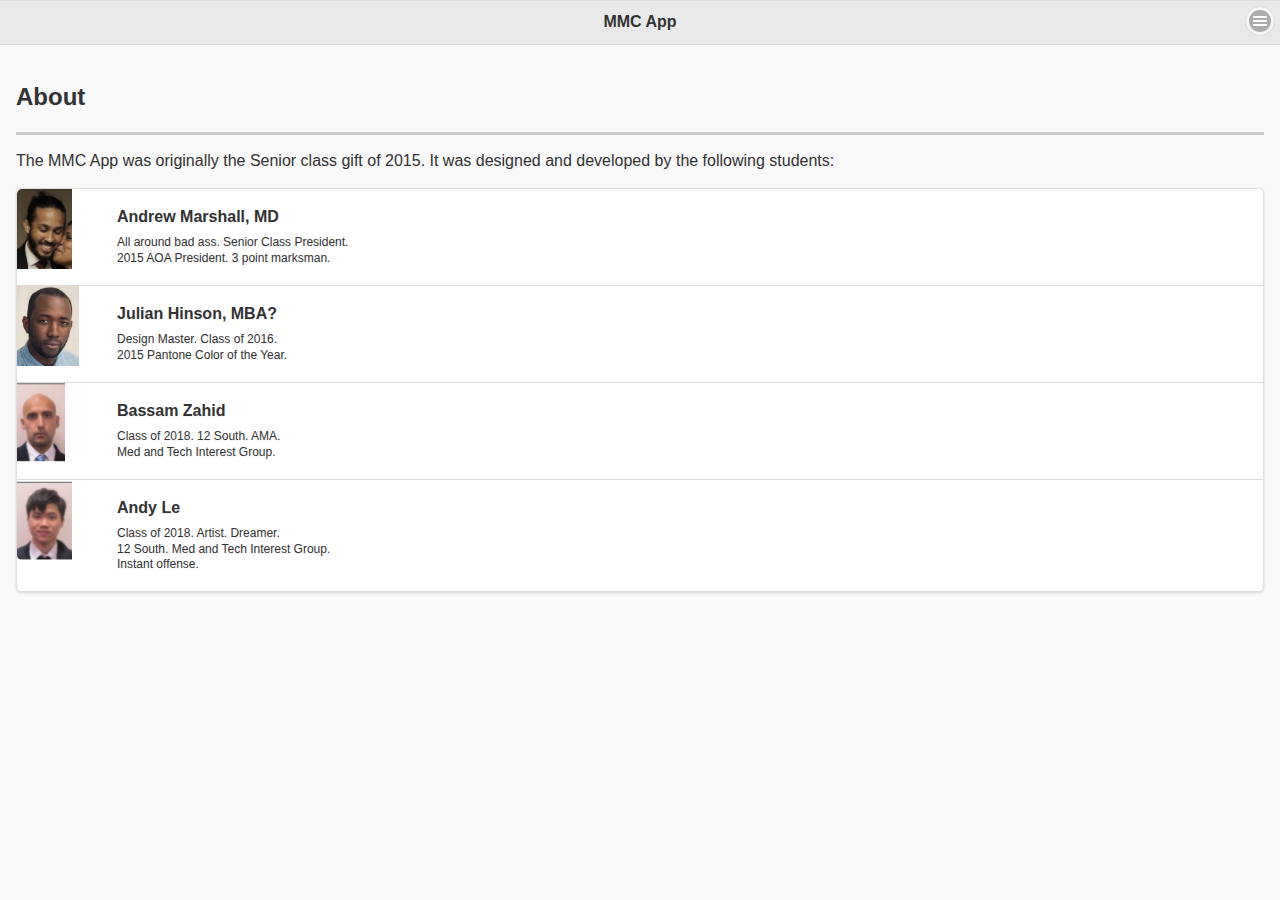
<file: about.html>
<!doctype html>
<html class="ui-mobile">
<head>
	<meta charset="utf-8">
	<meta name="viewport" content="width=device-width, initial-scale=1">
    <link rel="stylesheet" href="http://fonts.googleapis.com/css?family=Open+Sans:300,400,700">
	<link rel="stylesheet" href="css/jquery.mobile-1.4.5.min.css">
    <link rel="stylesheet" href="css/jqm-demos.css">
	<link href="mmcapp.css" rel="stylesheet" type="text/css">
	<script src="js/jquery.min.js"></script>
    <script src="js/index.js"></script>
	<script src="js/jquery.mobile-1.4.5.min.js"></script>
	
</head>

<body>
	<div data-role="page" data-control-title="About" data-theme="a" id="about">
		<div data-role="panel" id="panel" data-position="right" data-display="overlay">
			<ul data-role="listview">
				<li><a href="index.html">Home</a></li>
				<li><a href="social.html">Social</a></li>
				<li><a href="directory.html">Directory</a></li>
			</ul>
		</div>
	
	
	<div data-role="header">
       	<div id="custom-border-radius">
       		<a href="#panel" class="ui-btn-right ui-btn ui-btn-inline ui-mini ui-icon-bars ui-btn-icon-notext ui-corner-all"></a>
       	</div>
       	<h1>MMC App</h1>
    </div>
      <div data-role="content">
       <h2>
        	About
        </h2>
        <hr style="height:3px; background-color:#ccc; border:0; margin-top:12px; margin-bottom:12px;"/>
        
        <p>The MMC App was originally the Senior class gift of 2015. It was designed and developed by the following students:</p>
        
        <ul data-role="listview" data-inset="true">
        	<li>
        		<img src="images/andrew.png">
        		<h2>Andrew Marshall, MD</h2>
        		<p>All around bad ass. Senior Class President.<br>2015 AOA President. 3 point marksman.</p>
        	</li>
        	<li>
        		<img src="images/julian.png">
        		<h2>Julian Hinson, MBA?</h2>
        		<p>Design Master. Class of 2016.<br>2015 Pantone Color of the Year.</p>
        	</li>
        	<li>
        		<img src="images/bassam.png">
        		<h2>Bassam Zahid</h2>
        		<p>Class of 2018. 12 South. AMA.<br>Med and Tech Interest Group.</p>
        	</li>
        	<li>
        		<img src="images/andy.png">
        		<h2>Andy Le</h2>
        		<p>Class of 2018. Artist. Dreamer.<br>12 South. Med and Tech Interest Group.<br>Instant offense.</p>
        	</li>
        	
        </ul>
      
      
      
      </div>
    </div>

</body>

</html>
</file>
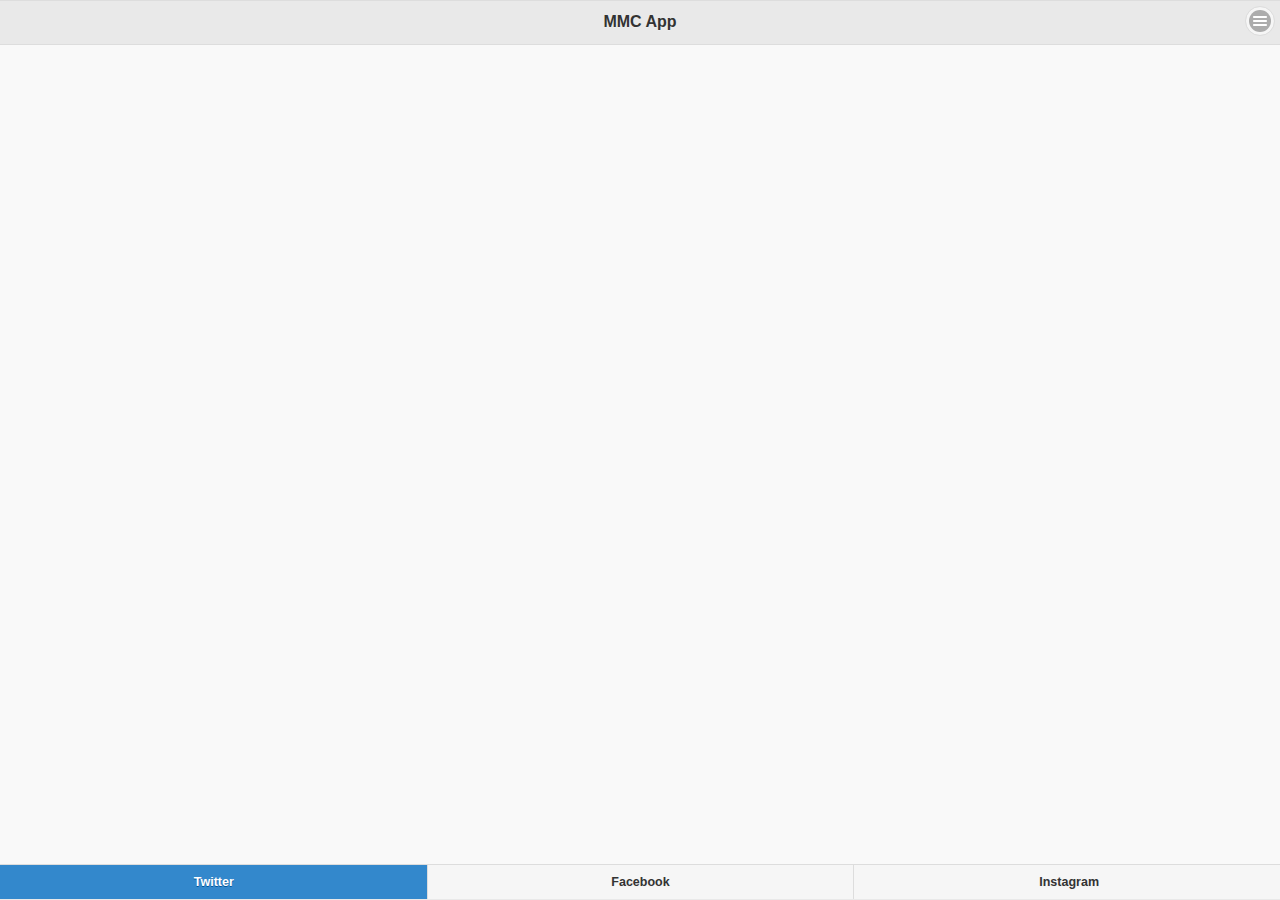
<file: social.html>
<!doctype html>
<html class="ui-mobile">
<head>
	<meta charset="utf-8">
	<meta name="viewport" content="width=device-width, initial-scale=1">
    <link rel="stylesheet" href="http://fonts.googleapis.com/css?family=Open+Sans:300,400,700">
	<link rel="stylesheet" href="css/jquery.mobile-1.4.5.min.css">
    <link rel="stylesheet" href="css/jqm-demos.css">
	<link href="mmcapp.css" rel="stylesheet" type="text/css">
	<script src="js/jquery.min.js"></script>
    <script src="js/index.js"></script>
	<script src="js/jquery.mobile-1.4.5.min.js"></script>
	
</head>

<body>
<div data-role="page" data-control-title="Social" data-theme="a" id="social">
		<div data-role="panel" id="panel" data-position="right" data-display="overlay">
			<ul data-role="listview">
				<li><a href="index.html">Home</a></li>
				<li><a href="directory.html">Directory</a></li>
				<li><a href="about.html">About</a></li>
			</ul>
		</div>
	
	
	<div data-role="header">
       	<div id="custom-border-radius">
       		<a href="#panel" class="ui-btn-right ui-btn ui-btn-inline ui-mini ui-icon-bars ui-btn-icon-notext ui-corner-all"></a>
       	</div>
       	
       	<h1>MMC App</h1>
    </div>
    
    <div data-role="footer" data-position="fixed">
		<div data-role="navbar">
			<ul>
				<li><a href="#twitter" class="ui-btn-active">Twitter</a></li>
				<li><a href="#facebook">Facebook</a></li>
				<li><a href="#instagram">Instagram</a></li>
	    	</ul>
    </div>

</body>
</html>
</file>
<file: css/jqm-demos.css>
/* JQM Demos custom CSS */

/* Header */
.jqm-demos .jqm-header {
	background: #fff;
	border-top: 4px solid #3eb249;
	border-bottom-color: #eee;
}
.jqm-demos .jqm-header h2 {
	padding: .4em 0 .1em;
	margin: 0 3em;
}
.jqm-demos .jqm-header h2 a {
	display: inline-block;
	text-decoration: none;
	min-height: 40px;
}
.jqm-demos .jqm-header h2 img {
	display: block;
	width: 140px;
	height: auto;
}
.jqm-demos .jqm-header h2 > img {
	display: inline-block;
}
.jqm-demos .jqm-header p {
	position: absolute;
	bottom: -2em;
	left: 1em;
	margin: 0;
	color: #666;
	font-family: 'Open Sans', sans-serif;
	font-weight: 300;
	text-transform: uppercase;
}
.jqm-demos .jqm-header .ui-btn {
	width: 2em;
	height: 2em;
	background: none;
	border: 0;
	top: 50%;
	margin-top: -1em;
	-webkit-border-radius: .3125em;
	border-radius: .3125em;
	opacity: .4;
	filter: Alpha(Opacity=40);
}

/* Footer */
.jqm-demos .jqm-footer.ui-footer {
	position: absolute;
	bottom: 0;
	padding-bottom: 0;
}
.jqm-demos .jqm-footer {
	border-top: 1px solid #3eb249;
}
.jqm-demos .jqm-footer p {
	font-size: .8em;
	color: #999;
	font-family: 'Open Sans', sans-serif;
	font-weight: 300;
	margin: 0 1.25em 1.25em;
}
.jqm-demos .jqm-footer p:first-child {
	font-size: 1em;
	color: #666;
	font-weight: 400;
	margin: 1em 1em .75em;
}

/* Content */
.jqm-demos .jqm-content {
	padding-top: 3em;
}
.jqm-demos .jqm-content > h1,
.jqm-demos .jqm-content > h2,
.jqm-demos .jqm-content > h3,
.jqm-demos .jqm-content > p,
.jqm-demos .jqm-content > ul li,
.jqm-demos .jqm-content > a {
	font-family: 'Open Sans', sans-serif;
	font-weight: 300;
}
.jqm-demos .jqm-content > h1 {
	font-size: 2.4em;
	margin: 0 0 .625em;
}
.jqm-demos .jqm-content > h2 {
	color: #3eb249;
	background-color: transparent;
	border-bottom: 1px solid #ddd;
	font-size: 1.6em;
	padding-bottom: .2em;
	margin: 0 0 .7375em;
}
.jqm-demos .jqm-content > h3 {
	color: #3eb249;
	background-color: transparent;
	font-size: 1.4em;
	margin: 0 0 1em;
}
.jqm-demos .jqm-content > p {
	font-size: 1.2em;
	line-height: 1.5;
}
.jqm-demos .jqm-content > ul:not(.jqm-list) li {
	font-size: 1.2em;
	line-height: 1.5;
}
.jqm-demos .jqm-content > p {
	margin: 0 0 1.25em;
}
.jqm-demos .jqm-content > ul,
.jqm-demos .jqm-content > ol {
	padding-left: 1.3em;
}
.jqm-demos .jqm-content > .ui-listview {
	padding-left: 0;
}
.jqm-demos .jqm-content > a,
.jqm-demos .jqm-content > p a,
.jqm-demos .jqm-content > ul:not(.jqm-list) li a {
	font-weight: 400;
	text-decoration: none;
}
.jqm-demos .jqm-content strong {
	font-weight: 700;
}
.jqm-demos .jqm-content > p strong {
	font-weight: 400;
}

/* Homepage */
.jqm-home > .jqm-content > img {
	width: 400px;
	max-width: 100%;
	display: block;
	margin: 2.5em 0;
}
.jqm-home .ui-grid-a {
	margin: 2.5em -.5em -.5em;
}
.jqm-block-content {
	margin: .5em;
	padding: 1em;
	background: #fff;
	border: 1px solid #eee;
	-webkit-border-radius: .3125em;
	border-radius: .3125em;
	font-family: 'Open Sans', sans-serif;
}
.jqm-block-content h3 {
	font-size: 1.5em;
	font-weight: 300;
	color: #3eb249;
	border-bottom: 1px solid #ddd;
	padding-bottom: .25em;
	margin: 0 0 .5em;
}
.jqm-block-content p {
	font-size: 1.1em;
	font-weight: 300;
	line-height: 1.4;
	margin: .7em 0;
}
.jqm-block-content p:last-child {
	margin-bottom: 0;
}
.jqm-block-content a:link {
	font-weight: 300;
	text-decoration: none;
}

/* Code */
.jqm-content pre,
.jqm-content code {
	font-family: "Consolas", "Bitstream Vera Sans Mono", "Courier New", Courier, monospace;
	background: #e5e5e5;
	background: rgba(0,0,0,.05);
	padding: 0 .125em;
}
.jqm-content pre {
	padding: 0 1em 1.2em;
	white-space: pre-wrap;
}
.jqm-content pre > code {
	padding: 0;
	background: none;
	font-size: .9em;
}

/* Lists */
.jqm-demos .jqm-search .jqm-list {
	margin: 0 -1em 1em;
}
.jqm-demos .jqm-list .ui-btn,
.jqm-demos .jqm-list .ui-btn:visited,
.jqm-demos .jqm-list .ui-li-divider {
	font-family: 'Open Sans', sans-serif;
	font-weight: 300;
	text-shadow: none !important;
}
.jqm-demos .jqm-list .ui-btn:hover,
.jqm-demos .jqm-list .ui-btn:active {
	color: #3388cc;
}
.jqm-demos .jqm-list .ui-btn.ui-btn-active {
	color: #fff;
}
.jqm-demos .jqm-list .ui-li-divider {
	color: #3eb249;
}

/* Navmenu */
.jqm-navmenu-panel .ui-listview > li .ui-collapsible-heading {
	margin: 0;
}
.jqm-navmenu-panel .ui-collapsible.ui-li-static {
	padding: 0;
	border: none !important;
}
.jqm-navmenu-panel .ui-collapsible + li > .ui-btn,
.jqm-navmenu-panel .ui-collapsible + .ui-collapsible > .ui-collapsible-heading > .ui-btn,
.jqm-navmenu-panel .ui-panel-inner > .ui-listview > li.ui-first-child .ui-btn {
	border-top: none !important;
}
.jqm-navmenu-panel .ui-listview .ui-listview .ui-btn {
	padding-left: 1.5em;
	color: #999;
}
.jqm-navmenu-panel .ui-listview .ui-listview .ui-btn.ui-btn-active {
	color: #fff;
}
.jqm-navmenu-panel .ui-btn:after {
	opacity: .4;
	filter: Alpha(Opacity=40);
}
.jqm-demos .jqm-navmenu-panel.jqm-panel-page-nav {
	display: none;
	position: absolute;
	top: 178px;
	left: 12px;
}
.jqm-demos .jqm-navmenu-panel.jqm-panel-page-nav ul li:first-child a{
	border-top: none;
}
/* Search */
.jqm-search-panel .ui-panel-inner {
	padding-top: 0;
}
.jqm-search-panel .ui-input-search {
	margin: 1em 0;
}
.jqm-search-panel .ui-input-search.ui-focus {
	-webkit-box-shadow: inset 0 1px 3px rgba(0,0,0,.2);
	-moz-box-shadow: inset 0 1px 3px rgba(0,0,0,.2);
	box-shadow: inset 0 1px 3px rgba(0,0,0,.2);
}
.jqm-list .jqm-search-results-keywords {
    padding: .46857em 0 0;
    font-size: .8em;
    font-weight: 300;
    color: #999;
    display: block;
	text-overflow: ellipsis;
	overflow: hidden;
	white-space: nowrap;
}
.ui-btn-active .jqm-search-results-keywords {
    color: #fff;
}
.jqm-search-results-highlight {
    color: #3388cc;
    font-weight: 400;
}
.ui-btn-active .jqm-search-results-highlight {
    color: #fff;
    font-weight: 300;
}

/* Quick links */
.jqm-demos .jqm-content .jqm-deeplink {
	display: block;
	color: #999;
	font-weight: 300;
	border-top: 1px solid #eee;
	text-align: right;
	padding-top: .2em;
	margin: 0 0 1.5em;
}
.jqm-demos .jqm-content .jqm-deeplink:after {
	content: "";
	display: block;
	float: right;
	margin: .1em 0 0 .5em;
	width: 1em;
	height: 1em;
	background-position: center center;
	background-repeat: no-repeat;
	opacity: .4;
	filter: Alpha(Opacity=40);
}

/* View source links */
.jqm-demos .jqm-content .jqm-view-source-link,
.jqm-demos .jqm-content .jqm-view-source-link:visited,
.jqm-demos .jqm-content .jqm-view-source-link:hover,
.jqm-demos .jqm-content .jqm-view-source-link:active {
	color: #3eb249;
	font-family: 'Open Sans', sans-serif;
	font-weight: 400;
	margin: 2em 0 1.5em 1em;
}
.jqm-demos .jqm-content .jqm-view-source-link.ui-btn-active:link {
	color: #fff;
}

@media (min-width: 60em) {
	.jqm-demos .jqm-header h2 {
		padding: 1em 0 .7em;
		margin: 0 1em 0 3%;
		text-align: left;
	}
	.jqm-demos .jqm-header h2 img {
		width: 275px;
		height: 78px;
	}
	.jqm-demos .jqm-header p {
		bottom: auto;
		left: auto;
		top: 50%;
		right: 15%;
		font-size: 1.2em;
		margin-top: -.625em;
	}
	.jqm-demos .jqm-navmenu-link {
		display: none;
	}
	.jqm-demos .jqm-search-link {
		right: 3%;
	}
	.jqm-demos .jqm-footer p {
		float: right;
		margin: 1.5em 3% 1.5em 1.5em;
	}
	.jqm-demos .jqm-footer p:first-child {
		float: left;
		margin: 1.25em 1.25em 1.25em 3%;
	}
	.jqm-demos .jqm-navmenu-panel {
		visibility: visible;
		position: relative;
		left: 0;
		clip: initial;
		float: left;
		width: 25%;
		background: none;
		-webkit-transition: none !important;
		-moz-transition: none !important;
		transition: none !important;
		-webkit-transform: none !important;
		-moz-transform: none !important;
		transform: none !important;
		-webkit-box-shadow: none;
		-moz-box-shadow: none;
		box-shadow: none;
	}
	.jqm-demos.jqm-panel-page .jqm-navmenu-panel {
		display: none;
	}
	html .jqm-demos.jqm-panel-page .jqm-navmenu-panel.jqm-panel-page-nav {
		display: block;
	}
	.jqm-demos .jqm-navmenu-panel .ui-panel-inner {
		margin-top: 3em;
		margin-bottom: 3em;
	}
	.jqm-demos .jqm-content {
		width: 67%;
		padding-top: 2em;
		padding-left: 5%;
		padding-right: 3%;
		float: right;
	}
    .jqm-demos .jqm-content.jqm-fullwidth {
		width: auto;
		padding-left: 15%;
		padding-right: 15%;
		float: none;
	}
	.jqm-navmenu-panel .ui-listview .ui-btn {
		padding-left: 12.5%;
	}
	.jqm-navmenu-panel .ui-listview .ui-listview .ui-btn {
		padding-left: 15%;
	}
	.jqm-navmenu-panel .ui-collapsible,
	.jqm-navmenu-panel .ui-collapsible-content,
	.jqm-navmenu-panel .ui-btn {
		background: none !important;
		border-color: #ddd !important;
	}
	.jqm-navmenu-panel .ui-btn.ui-btn-active {
		color: #3388cc !important;
	}
	.jqm-navmenu-panel .ui-btn::after {
		opacity: 0;
		-webkit-transition: opacity 500ms ease;
		-moz-transition: opacity 500ms ease;
		transition: opacity 500ms ease;
	}
	.jqm-navmenu-panel .ui-btn:hover::after {
		opacity: .4;
	}
	.jqm-search-panel {
		width: 26em;
		right: -26em;
		z-index: 1003; /* Puts the panel on top of the dismiss modal which is not adjusted to custom width */
	}
	.jqm-search-panel.ui-panel-animate.ui-panel-position-right {
		-webkit-transform: translate3d(26em,0,0);
		-moz-transform: translate3d(26em,0,0);
		transform: translate3d(26em,0,0);
	}
	.ui-panel-dismiss-open.ui-panel-dismiss-position-right {
		left: -17em;
		right: 17em;
	}
}
@media (min-width: 35em) {
	.jqm-block-content {
		min-height: 18em;
	}
}

/* View source popup */
#jqm-view-source-popup.ui-popup-container {
	width: 90%;
	max-width: 1500px;
}
.jqm-view-source .ui-collapsible-set {
	margin: 0;
}
.jqm-view-source .ui-collapsible-heading .ui-btn {
	font-family: 'Open Sans', sans-serif;
	font-weight: 400;
}
.jqm-view-source .ui-collapsible-heading .ui-btn-inner {
	padding: .4em;
}
.jqm-view-source .ui-collapsible-content {
	padding: 0;
	overflow: auto;
}
.jqm-view-source .ui-collapsible-content .phpStatus {
	padding: 1em;
}
.jqm-view-source .ui-collapsible-content > div,
.jqm-view-source .ui-collapsible-content .syntaxhighlighter {
	border-bottom-right-radius: inherit;
	border-bottom-left-radius: inherit;
}
.jqm-view-source .ui-collapsible-content::-webkit-scrollbar {
    width: 5px;
}
.jqm-view-source .ui-collapsible-content::-webkit-scrollbar-track {
    background: transparent;
}
.jqm-view-source .ui-collapsible-content::-webkit-scrollbar-thumb {
	background: #435A5F;
	border: solid #222;
	border-width: 12px 2px 12px 0;
	border-bottom-right-radius: 5px;
}
.jqm-view-source .ui-collapsible-content td.code .container > textarea {
	resize: none;
}

/* Button C - HTML */
.jqm-view-source .ui-btn.ui-btn-c,
.jqm-view-source .ui-btn.ui-btn-c:visited,
.jqm-view-source .ui-btn.ui-btn-c:hover,
.jqm-view-source .ui-btn.ui-btn-c:active,
.jqm-view-source .ui-btn.ui-btn-c.ui-btn-active {
	background: #005aff;
	border-color: #0033cc;
	color: #fff;
	text-shadow: 0 1px 0 #0033cc;
}
/* Button D - PHP */
.jqm-view-source .ui-btn.ui-btn-d,
.jqm-view-source .ui-btn.ui-btn-d:visited,
.jqm-view-source .ui-btn.ui-btn-d:hover,
.jqm-view-source .ui-btn.ui-btn-d:active,
.jqm-view-source .ui-btn.ui-btn-d.ui-btn-active {
	background: #ed1c24;
	border-color: #ff0000;
	color: #fff;
	text-shadow: 0 1px 0 #ff0000;
}
/* Button E - JS */
.jqm-view-source .ui-btn.ui-btn-e,
.jqm-view-source .ui-btn.ui-btn-e:visited,
.jqm-view-source .ui-btn.ui-btn-e:hover,
.jqm-view-source .ui-btn.ui-btn-e:active,
.jqm-view-source .ui-btn.ui-btn-e.ui-btn-active {
	background: #3EB249;
	border-color: #108040;
	color: #fff;
	text-shadow: 0 1px 0 #108040;
}
/* Button F - CSS */
.jqm-view-source .ui-btn.ui-btn-f,
.jqm-view-source .ui-btn.ui-btn-f:visited,
.jqm-view-source .ui-btn.ui-btn-f:hover,
.jqm-view-source .ui-btn.ui-btn-f:active,
.jqm-view-source .ui-btn.ui-btn-f.ui-btn-active {
	background: #ec008c;
	border-color: #cc0099;
	color: #fff;
	text-shadow: 0 1px 0 #cc0099;
}

/**
 * SyntaxHighlighter
 * http://alexgorbatchev.com/SyntaxHighlighter
 *
 * SyntaxHighlighter is donationware. If you are using it, please donate.
 * http://alexgorbatchev.com/SyntaxHighlighter/donate.html
 *
 * @version
 * 3.0.83 (July 02 2010)
 *
 * @copyright
 * Copyright (C) 2004-2010 Alex Gorbatchev.
 *
 * @license
 * Dual licensed under the MIT and GPL licenses.
 */
.syntaxhighlighter a,
.syntaxhighlighter div,
.syntaxhighlighter code,
.syntaxhighlighter table,
.syntaxhighlighter table td,
.syntaxhighlighter table tr,
.syntaxhighlighter table tbody,
.syntaxhighlighter table thead,
.syntaxhighlighter table caption,
.syntaxhighlighter textarea {
	background: none;
	border: 0;
	bottom: auto;
	float: none;
	left: auto;
	height: auto;
	line-height: 18px;
	margin: 0;
	outline: 0;
	overflow: visible;
	padding: 0;
	position: static;
	right: auto;
	text-align: left;
	top: auto;
	vertical-align: baseline;
	width: auto;
	box-sizing: content-box;
	font-family: "Consolas", "Bitstream Vera Sans Mono", "Courier New", Courier, monospace;
	font-weight: normal;
	font-style: normal;
	font-size: 14px;
	min-height: inherit;
	min-height: auto;
}
.syntaxhighlighter {
	width: auto;
	margin: 0;
	padding: 1em 0;
	position: relative;
	overflow: auto;
	font-size: 13px;
}
.syntaxhighlighter.source {
	overflow: hidden;
}
.syntaxhighlighter .bold {
	font-weight: bold;
}
.syntaxhighlighter .italic {
	font-style: italic;
}
.syntaxhighlighter .line {
	white-space: pre;
	white-space: pre-wrap;
}
.syntaxhighlighter table {
	width: 100%;
}
.syntaxhighlighter table caption {
	text-align: left;
	padding: .5em 0 0.5em 1em;
}
.syntaxhighlighter table td.code {
	width: 100%;
}
.syntaxhighlighter table td.code .container {
	position: relative;
}
.syntaxhighlighter table td.code .container textarea {
	box-sizing: border-box;
	position: absolute;
	left: 0;
	top: 0;
	width: 100%;
	height: 100%;
	border: none;
	background: white;
	padding-left: 1em;
	overflow: hidden;
	white-space: pre;
}
.syntaxhighlighter table td.gutter .line {
	text-align: right;
	padding: 0 0.5em 0 1em;
}
.syntaxhighlighter table td.code .line {
	padding: 0 1em;
}
.syntaxhighlighter.show {
	display: block;
}
.syntaxhighlighter.collapsed table {
	display: none;
}
.syntaxhighlighter .line.alt1 {
	background-color: transparent;
}
.syntaxhighlighter .line.alt2 {
	background-color: transparent;
}
.syntaxhighlighter .line.highlighted.alt1, .syntaxhighlighter .line.highlighted.alt2 {
	background-color: #253e5a;
}
.syntaxhighlighter .line.highlighted.number {
	color: #38566f;
}
.syntaxhighlighter table caption {
	color: #d1edff;
}
.syntaxhighlighter .gutter {
	color: #afafaf;
}
.syntaxhighlighter .gutter .line {
	border-right: 3px solid #435a5f;
}
.syntaxhighlighter .gutter .line.highlighted {
	background-color: #435a5f;
	color: #0f192a;
}
.syntaxhighlighter.collapsed {
	overflow: visible;
}
.syntaxhighlighter .plain, .syntaxhighlighter .plain a {
	color: #eee;
}
.syntaxhighlighter .comments, .syntaxhighlighter .comments a {
	color: #5ba1cf;
}
.syntaxhighlighter .string {
	color: #98da31;
}
.syntaxhighlighter .string a {
	color: #1dc116;
}
.syntaxhighlighter .keyword {
	color: #ffae00;
}
.syntaxhighlighter .preprocessor {
	color: #8aa6c1;
}
.syntaxhighlighter .variable {
	color: #ffaa3e;
}
.syntaxhighlighter .value {
	color: #f7e741;
}
.syntaxhighlighter .functions {
	color: #ffaa3e;
}
.syntaxhighlighter .constants {
	color: #e0e8ff;
}
.syntaxhighlighter .script {
	font-weight: bold;
	color: #b43d3d;
	background-color: none;
}
.syntaxhighlighter .color1 {
	color: #8df;
}
.syntaxhighlighter .color1 a {
	color: #f8bb00;
}
.syntaxhighlighter .color2, .syntaxhighlighter .color2 a {
	color: white;
}
.syntaxhighlighter .color3, .syntaxhighlighter .color3 a {
	color: #ffaa3e;
}
.syntaxhighlighter table td.code {
	cursor: text;
}
.syntaxhighlighter table td.code .container textarea {
	background: #eee;
	white-space: pre;
	white-space: pre-wrap;
}
.syntaxhighlighter ::-moz-selection {
	background-color: #3399ff;
	color: #fff;
	text-shadow: none;
}
.syntaxhighlighter ::-webkit-selection {
	background-color: #3399ff;
	color: #fff;
	text-shadow: none;
}
.syntaxhighlighter ::selection {
	background-color: #3399ff;
	color: #fff;
	text-shadow: none;
}
</file>
<file: mmcapp.css>
@charset "utf-8";
@font-face {
    font-family: centuryGothic;
    src: url(fonts/GOTHIC.TTF);
}
#wrapper {
  width: 100%;
  margin: 0 auto; }

#main {
  background-color: #fff;
  padding-top: 140px; 
  padding-bottom: 50px;
}
#subMain {
  background-color: #fff;
  padding-top: 60px;
  padding-bottom:60px;
}
  
.container {
width: 80%;
margin: 0 auto;
padding: 0 20px; }

.socialContainer {
width: 80%;
margin: 0 auto;
padding: 0 20px;
text-align:center; 
}

div.navSection
{
	width:80%;
	align-content:center;
	margin: 0 auto;
	border-bottom:3px solid #BBB;
}

div.navSection h1
{
	font-family:centuryGothic;
	font-size:16px;
}

div.navSection h2
{
	font-family:centuryGothic;
	font-size:12px;
	color:#999999
}

div.navSection h6
{
	font-family:centuryGothic;
	font-size:8px;
	color:#999999;
}

div.navSection p
{
	text-align:center;
	font-family:centuryGothic;
	font-size:18px;
	
}
div.sectionTitle
{
	position:relative;
	height:200px;
	background-repeat:no-repeat;
	background-size:100%;
	background-position:0px;
}
div.color
{
	position:absolute;
	width:100%;
	height:200px;
	opacity:.8;
	display:inline-block;
}
div.colorText
{
	position:absolute;
	color:#FFFFFF;
	top:-25px;
	font-family:centuryGothic;
	font-size:48px;
	width:100%;
	font-weight: 400;
}
header {
    width: 100%;
    overflow: hidden;
    position: fixed;
    top: 0;
    left: 0;
    z-index: 999;
    -webkit-transition: height 0.3s;
    -moz-transition: height 0.3s;
    -ms-transition: height 0.3s;
    -o-transition: height 0.3s;
    transition: height 0.3s;
	text-align:center;
	background-repeat:no-repeat;
	background-size:100%;
	background-position:0px;
}

header #logo {
	position:absolute;
	top:-20px;
	left:-30px;
    display: inline-block;
    height: 180px;
    float: left;
    font-family: centuryGothic;
    font-size: 60px;
    color:#F1F1F1;
    font-weight: 400;
    -webkit-transition: all 0.3s;
    -moz-transition: all 0.3s;
    -ms-transition: all 0.3s;
    -o-transition: all 0.3s;
    transition: all 0.3s;
}

header #sectionLogo {
	position:absolute;
	top:-8px;
	left:-15px;
    display: inline-block;
    height: 70px;
    float: left;
    font-family: centuryGothic;
    font-size: 60px;
    color:#F1F1F1;
    font-weight: 400;
    -webkit-transition: all 0.3s;
    -moz-transition: all 0.3s;
    -ms-transition: all 0.3s;
    -o-transition: all 0.3s;
    transition: all 0.3s;
}

header #menuButton {
	position:absolute;
	top:10px;
	right:10px;
    display: inline-block;
    float: left;
    font-family: centuryGothic;
    font-size: 60px;
    color:#F1F1F1;
	padding:10px;
}
header #menuButton:hover
{
	background-color:#FFFFFF;
}
header .menuButtonDiv
{
	border-bottom:3px solid #FFF;
	border-top:3px solid #FFF;
	width:20px;
	padding-bottom:5px;
}
header .menuButtonDivB
{
	border-bottom:3px solid #FFF;
	width:20px;
	padding-bottom:5px;
}

header h1#featureArticle {
	position:absolute;
	top:30px;
	left:100px;
	width:80%;
    display: inline-block;
    height: 150px;
    float: left;
    font-family: centuryGothic;
    font-size: 18px;
    color:#F1F1F1;
    font-weight: 400;
    -webkit-transition: all 0.3s;
    -moz-transition: all 0.3s;
    -ms-transition: all 0.3s;
    -o-transition: all 0.3s;
    transition: all 0.3s;
}
header .newsTop
{
	position:absolute;
	top:10px;
	left:100px;
}
/*controls the section headers */

header .sectionHeaderTitle
{
	font-family: centuryGothic;
    font-size: 40px;
    color:#FFFFFF;
    font-weight:bolder;
	display:inline;
	letter-spacing:7px;
}

div.headerColor
{
	position:relative;
	width:100%;
	height:400px;
	opacity:1;
	display:inline-block;
}

div.newsItem
{
	width:100%;
	overflow:hidden;
	height:300px;
	border-bottom:3px solid #BBB;
	margin-bottom:20px;
}

div.newsItemContent
{
	width:50%; 
	float:left;
	margin-bottom:20px;
}
div.newsItemContent h1
{
	font-family:centuryGothic;
	font-size:24px;
}
div.newsItemContent h2
{
	font-family:centuryGothic;
	font-size:12px;
}
div.newsItemContent h6
{
	font-family:centuryGothic;
	font-size:10px;
	color:#999999;
}
div.newsItemContent p
{
	font-family:centuryGothic;
	font-size:12px;
}

header.smaller {
    height: 100px;
}
header.smaller h1#logo {
    width: 150px;
    height: 75px;
    line-height: 75px;
    font-size: 42px;
}
header.smaller div.color
{
	opacity:1.0;
}

@media all and (max-width: 660px) {
    header h1#logo {
        display: block;
        float: none;
        margin: 0 auto;
        height: 100px;
        line-height: 100px;
        text-align: center;
    }
    
    header.smaller {
        height: 100px;
    }
    header.smaller h1#logo {
        height: 40px;
        line-height: 40px;
        font-size: 42px;
    }
}
input[type="button"]
{
	color:#FFFFFF; border:none; font-family:centuryGothic; font-size:20px;
}
input[type="button"].newsTop
{
	color:#9E005D; border:none; font-family:centuryGothic; font-size:20px;background-color:#F1F1F1;
}
a
{
	text-decoration:none;
	color:inherit;
}

footer {
    width: 100%;
    height: 50px;
    overflow: hidden;
    position: fixed;
    bottom: 0;
    left: 0;
    z-index: 999;
	text-align:center;
	background-repeat:no-repeat;
	background-position:0px;
	color:#E1E1E1;
	font-family:centuryGothic;
}
footer.footerNav {
    width: 100%;
    height: 50px;
    overflow: hidden;
    position: fixed;
    bottom: 0;
    left: 0;
    z-index: 999;
	text-align:center;
	background-color:#0097CD;
	background-repeat:no-repeat;
	background-position:0px;
}
.hidden
{
	display:none;
}

/*****PANEL*****/

#menu {
	background: #f9f9f9;
	border-right: 3px solid #fff;
	width: 75%;
	padding: 30px;
	position: fixed;
	z-index: 100000;
	
	box-shadow: 1px 0 3px rgba(0,0,0,0.25);
	-moz-box-shadow: 1px 0 3px rgba(0,0,0,0.25);
	-webkit-box-shadow: 1px 0 3px rgba(0,0,0,0.25);
}

#menu {
	right: -100%; /* Change to right: 0; if you want the panel to display on the right side. */
}

#menu:hover, #menu:focus {
	/*right: 0 !important; /* Change to right: 0 !important; if you want the panel to display on the right side. */
}

#menu .arrow {
	left: 2px; /* Change to left: 2px; if you want the panel to display on the right side. */
}

#menu .arrow {
	font: normal 400 25px/25px 'Acme', Helvetica, Arial, sans-serif; /* Acme font is required for .arrow */
	color: rgba(0,0,0,0.75); /* Arrow color */
	width: 16px;
	height: 25px;
	display: block;
	position: absolute;
	top: 20px;
	cursor: default;
}

#menu:hover .arrow {
	transform: rotate(-180deg) translate(6px,-3px);
	-moz-transform: rotate(-180deg) translate(6px,-3px);
	-webkit-transform: rotate(-180deg) translate(6px,-3px);
}

#menu nav {
	position: relative;
	top: 75px;
}

#menu nav a {
	padding: 20px 5px;
	border-bottom: 1px dotted #c0c0c0;
	display: block;
	clear: both;
	font: normal 400 12px/18px 'Open Sans', Helvetica, Arial, sans-serif;
	color: #656565;
	text-decoration: none;
}

#menu nav a:hover {
	color: #ec6912;
}

/*****END PANEL*****/
/*****ANIMATONS (optional)*****/

#menu, #menu .arrow, #menu nav a {
	transition: all 0.4s;
	-moz-transition: all 0.4s;
	-webkit-transition: all 0.4s;
}

/*****END ANIMATONS*****/

 /*Spinner*/
.spinner {
  margin: 100px auto 0;
  width: 70px;
  text-align: center;
}

.spinner > div {
  width: 18px;
  height: 18px;
  background-color:#0097CD;

  border-radius: 100%;
  display: inline-block;
  -webkit-animation: bouncedelay 1.4s infinite ease-in-out;
  animation: bouncedelay 1.4s infinite ease-in-out;
  /* Prevent first frame from flickering when animation starts */
  -webkit-animation-fill-mode: both;
  animation-fill-mode: both;
}

.spinner .bounce1 {
  -webkit-animation-delay: -0.32s;
  animation-delay: -0.32s;
}

.spinner .bounce2 {
  -webkit-animation-delay: -0.16s;
  animation-delay: -0.16s;
}

@-webkit-keyframes bouncedelay {
  0%, 80%, 100% { -webkit-transform: scale(0.0) }
  40% { -webkit-transform: scale(1.0) }
}

@keyframes bouncedelay {
  0%, 80%, 100% { 
    transform: scale(0.0);
    -webkit-transform: scale(0.0);
  } 40% { 
    transform: scale(1.0);
    -webkit-transform: scale(1.0);
  }
  /*Spinner*/
</file>
